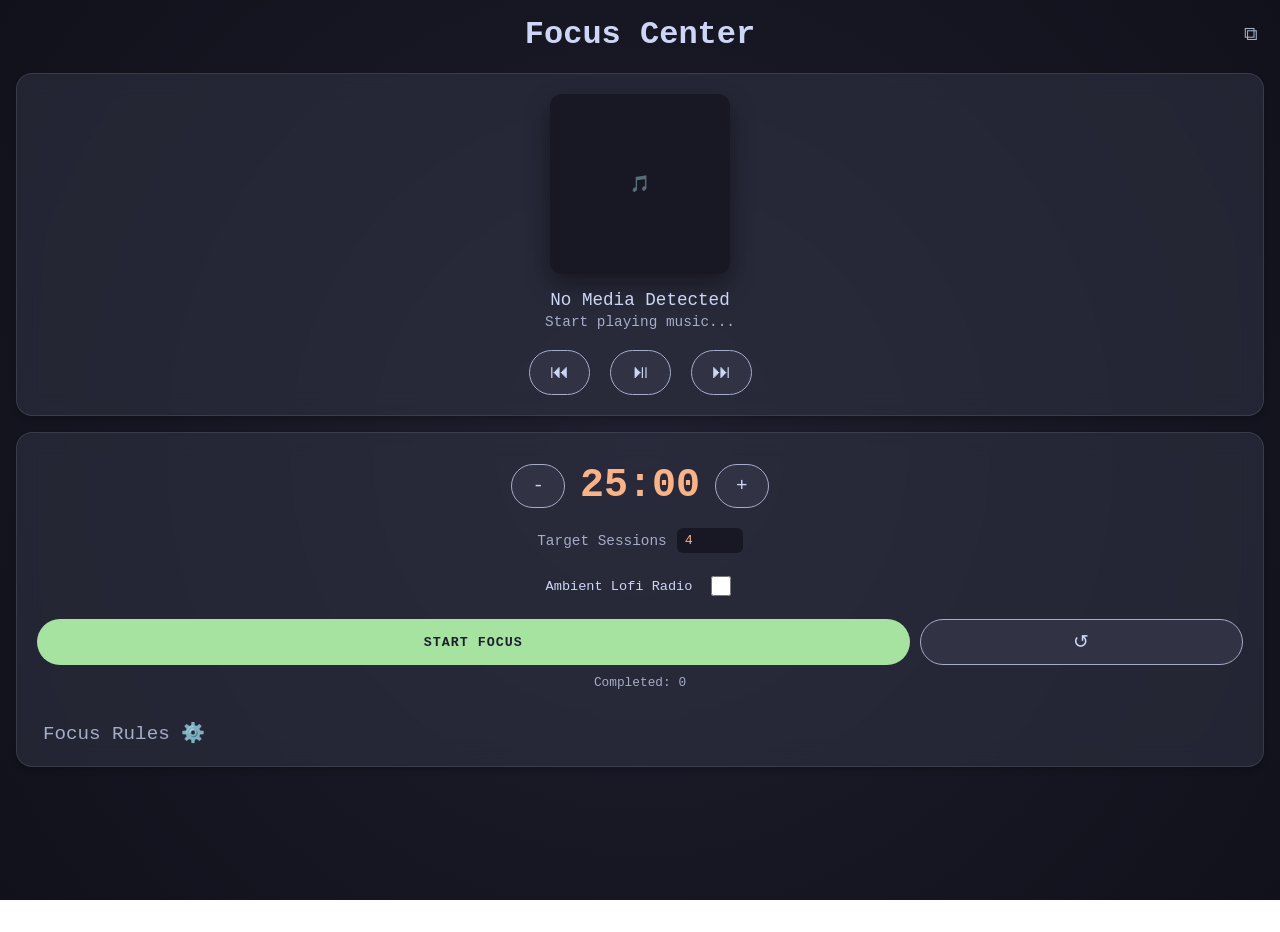
<file: Focus Extension/sidepanel/index.html>
<!DOCTYPE html>
<html lang="en">

<head>
    <meta charset="UTF-8">
    <link rel="stylesheet" href="style.css">
</head>

<body>
    <div class="container">
        <header
            style="display: flex; justify-content: center; align-items: center; position: relative; margin-bottom: 20px;">
            <h1 style="margin: 0;">Focus Center</h1>
            <button id="popOutBtn" title="Open in floating window"
                style="position: absolute; right: 0; background: transparent; border: none; color: var(--ctp-subtext); cursor: pointer; font-size: 1.2rem; transition: color 0.2s;">
                ⧉
            </button>
        </header>

        <section class="card media-card">
            <div class="thumbnail-large" id="mediaThumb">
                <span>🎵</span>
            </div>
            <div id="trackTitle">No Media Detected</div>
            <div id="trackArtist">Start playing music...</div>

            <div class="controls" style="display: flex; gap: 20px;">
                <button class="btn-circle" id="prev">⏮</button>
                <button class="btn-circle btn-accent" id="playPause">⏯</button>
                <button class="btn-circle" id="next">⏭</button>
            </div>
        </section>

        <section class="card">
            <div class="timer-adjuster">
                <button class="btn-circle" id="decTime">-</button>
                <div id="timer">25:00</div>
                <button class="btn-circle" id="incTime">+</button>
            </div>

            <div class="session-setting">
                <span>Target Sessions</span>
                <input type="number" id="sessionTarget" value="4" min="1">
            </div>

            <div class="option-row" style="margin-bottom: 20px; justify-content: center; gap: 15px;">
                <span>Ambient Lofi Radio</span>
                <input type="checkbox" id="lofiToggle" class="slider-input">
            </div>

            <div style="display: flex; gap: 10px; margin-bottom: 10px;">
                <button id="startTimer" class="btn-primary" style="flex: 3;">Start Focus</button>
                <button id="restartTimer" class="btn-circle" style="flex: 1; border-radius: 25px;">↺</button>
            </div>

            <div class="session-counter">Completed: <span id="completedSessions">0</span></div>

            <div class="settings-toggle">
                <button id="toggleSettings">Focus Rules ⚙️</button>
                <div id="settingsMenu" class="settings-content">
                    <div class="option-row">
                        <span>Block All Sites</span>
                        <input type="checkbox" id="blockAll" class="slider-input">
                    </div>

                    <div class="option-row" style="flex-direction: column; align-items: flex-start; gap: 8px;">
                        <span>Selective Block</span>
                        <textarea id="blockedSites" rows="3" placeholder="youtube.com&#10;instagram.com"></textarea>
                    </div>

                    <div class="option-row">
                        <span>Remove JS (Clean Article)</span>
                        <input type="checkbox" id="removeJS" class="slider-input">
                    </div>
                </div>
            </div>
        </section>
    </div>
    <script src="main.js"></script>
</body>

</html>
</file>
<file: Focus Extension/sidepanel/style.css>
:root {
    /* Catppuccin Mocha Palette */
    --ctp-rosewater: #f5e0dc;
    --ctp-mauve: #cba6f7;
    --ctp-red: #f38ba8;
    --ctp-maroon: #eba0ac;
    --ctp-peach: #fab387;
    --ctp-yellow: #f9e2af;
    --ctp-green: #a6e3a1;
    --ctp-teal: #94e2d5;
    --ctp-sky: #89dceb;
    --ctp-sapphire: #74c7ec;
    --ctp-blue: #89b4fa;
    --ctp-lavender: #b4befe;
    --ctp-text: #cdd6f4;
    --ctp-subtext: #a6adc8;
    --ctp-surface0: #313244;
    --ctp-base: #1e1e2e;
    --ctp-mantle: #181825;
    --ctp-crust: #11111b;

    --accent: var(--ctp-mauve);
    --blur: blur(8px);
}

* {
    font-family: 'Adwaita Mono', 'JetBrains Mono', 'Fira Code', monospace;
}

body {
    margin: 0;
    padding: 16px;
    /* Using Adwaita Mono with fallbacks */
    background-color: var(--ctp-base);
    color: var(--ctp-text);
    min-height: 100vh;
}

header {
    text-align: center;
    margin-bottom: 20px;
}

.card {
    background: var(--ctp-surface0);
    border: 1px solid var(--ctp-surface0);
    border-radius: 12px;
    padding: 16px;
    margin-bottom: 16px;
    box-shadow: 0 4px 6px -1px rgba(0, 0, 0, 0.2);
}

/* Media & Lofi Thumbnail Styles */
.media-info {
    display: flex;
    gap: 12px;
    align-items: center;
    margin-bottom: 12px;
}

.thumbnail-placeholder {
    width: 60px;
    height: 60px;
    background: var(--ctp-mantle);
    border-radius: 8px;
    display: flex;
    align-items: center;
    justify-content: center;
    overflow: hidden;
    flex-shrink: 0;
}

.thumbnail-placeholder img {
    width: 100%;
    height: 100%;
    object-fit: cover;
}

/* Session Controls */
.timer-adjuster {
    display: flex;
    justify-content: center;
    align-items: center;
    gap: 15px;
    margin: 10px 0;
}

.btn-circle {
    border-radius: 9999px;
    border: none;
    background: var(--ctp-surface0);
    color: var(--ctp-text);
    font-size: 1.2rem;
    cursor: pointer;
    display: flex;
    align-items: center;
    justify-content: center;
    border: 1px solid var(--ctp-subtext);
    padding: 10px;
    padding-inline: 20px;
    transition: transform 0.2s, filter 0.2s;
}

#timer {
    font-size: 2.5rem;
    font-weight: bold;
    color: var(--ctp-peach);
}

.session-counter {
    text-align: center;
    font-size: 0.8rem;
    color: var(--ctp-subtext);
    margin-top: 8px;
}

/* --- Media Player (Spotify Style) --- */
.media-card {
    display: flex;
    flex-direction: column;
    align-items: center;
    text-align: center;
    padding: 24px;
}

.thumbnail-large {
    width: 180px;
    /* Bigger, bolder presence */
    height: 180px;
    background: var(--ctp-mantle);
    border-radius: 12px;
    margin-bottom: 16px;
    box-shadow: 0 10px 25px rgba(0, 0, 0, 0.4);
    display: flex;
    align-items: center;
    justify-content: center;
    overflow: hidden;
}

.thumbnail-large img {
    width: 100%;
    height: 100%;
    object-fit: cover;
}

#trackTitle {
    font-size: 1.1rem;
    color: var(--ctp-text);
    margin-bottom: 4px;
    width: 100%;
    white-space: nowrap;
    overflow: hidden;
    text-overflow: ellipsis;
    /* Keeps long titles from breaking the card */
}

#trackArtist {
    font-size: 0.9rem;
    color: var(--ctp-subtext);
    margin-bottom: 20px;
}

/* --- Styled Pomodoro Inputs --- */
.session-setting {
    display: flex;
    justify-content: center;
    align-items: center;
    gap: 10px;
    margin: 20px 0;
    color: var(--ctp-subtext);
    font-size: 0.9rem;
}

/* Custom styling for the number input */
input[type="number"] {
    background: var(--ctp-mantle);
    border: 1px solid var(--ctp-surface1);
    color: var(--ctp-peach);
    padding: 5px 8px;
    border-radius: 6px;
    font-family: inherit;
    width: 50px;
    outline: none;
    transition: border-color 0.2s;
}

input[type="number"]:focus {
    border-color: var(--ctp-mauve);
}

/* --- Centered Big Action Button --- */
.btn-primary {
    display: block;
    margin: 0 auto;
    /* Centers the block element */
    width: 80%;
    padding: 14px;
    background: var(--ctp-green);
    color: var(--ctp-base);
    border: none;
    border-radius: 25px;
    /* Pill shape */
    font-weight: 800;
    text-transform: uppercase;
    letter-spacing: 1px;
    cursor: pointer;
    transition: transform 0.2s, filter 0.2s;
}

.btn-primary:hover {
    filter: brightness(1.1);
    transform: translateY(-2px);
}

.btn-primary:active {
    transform: translateY(0);
}

.btn-circle:hover {
    filter: brightness(1.1);
    transform: translateY(-2px);
}

.btn-circle:active {
    transform: translateY(0);
}

/* --- Background & Layout Enhancements --- */
body {
    margin: 0;
    padding: 16px;
    font-family: 'Adwaita Mono', monospace;
    /* A calm, deep space/nebula gradient that fits Catppuccin Mocha */
    background: radial-gradient(circle at top left, #1e1e2e, #11111b);
    background-attachment: fixed;
    color: var(--ctp-text);
}

.card {
    /* Making cards transparent (0.6 opacity) */
    background: rgba(49, 50, 68, 0.6);
    backdrop-filter: blur(12px);
    -webkit-backdrop-filter: blur(12px);
    border: 1px solid rgba(255, 255, 255, 0.1);
    border-radius: 16px;
    padding: 20px;
    margin-bottom: 16px;
}

/* --- The Toggle Settings Menu --- */
.settings-toggle {
    margin-top: 15px;
    padding-top: 15px;
    border-top: 1px solid var(--ctp-surface1);
}

.settings-content {
    display: none;
    /* Hidden by default */
    flex-direction: column;
    gap: 12px;
    margin-top: 10px;
}

.settings-content.active {
    display: flex;
}

.option-row {
    display: flex;
    justify-content: space-between;
    align-items: center;
    font-size: 0.85rem;
}

textarea {
    background: var(--ctp-crust);
    color: var(--ctp-text);
    border: 1px solid var(--ctp-surface1);
    border-radius: 8px;
    padding: 8px;
    font-family: inherit;
    font-size: 0.75rem;
    resize: vertical;
}

button#toggleSettings {
    background: transparent;
    color: var(--ctp-subtext);
    font-size: 1.2rem;
    border: none;
    cursor: pointer;
    text-decoration: none;
    transition: color 0.2s;
    display: flex;
    align-items: center;
    gap: 5px;
}

input[type="checkbox"] {
    width: 20px;
    height: 20px;
    cursor: pointer;
    accent-color: var(--accent);
}

.settings-content {
    display: flex;
    /* Always flex, but hidden via height/opacity */
    flex-direction: column;
    gap: 15px;

    /* Animation Properties */
    max-height: 0;
    opacity: 0;
    overflow: hidden;
    transition: max-height 0.4s cubic-bezier(0.4, 0, 0.2, 1),
        opacity 0.3s ease,
        margin-top 0.3s ease;
    margin-top: 0;
}

.settings-content.active {
    max-height: 500px;
    /* Set this higher than the content will ever be */
    opacity: 1;
    margin-top: 15px;
}

@keyframes focus-glow {
    0% {
        border-color: rgba(255, 255, 255, 0.1);
    }

    50% {
        border-color: var(--ctp-mauve);
    }

    100% {
        border-color: rgba(255, 255, 255, 0.1);
    }
}

.card.focus-active {
    animation: focus-glow 3s infinite ease-in-out;
    border-width: 1px;
}

/* Add to style.css */
body {
    transition: background 1.5s ease, color 0.5s ease;
}

/* Break Mode Theme */
body.break-mode {
    background: radial-gradient(circle at top left, #181825, #11111b);
    --accent: var(--ctp-teal);
    /* Teal is calmer than Mauve */
    --ctp-peach: var(--ctp-teal);
    /* Timer turns Teal */
}

body.break-mode .btn-primary {
    background: var(--ctp-teal);
}

/* Subtle pulse for the restart button */
#restartTimer:active {
    transform: rotate(-12deg);
    transition: 0.3s;
}

@keyframes zen-breathe {
    0% {
        background-size: 100% 100%;
    }

    50% {
        background-size: 140% 140%;
    }

    /* Zooms in smoothly */
    100% {
        background-size: 100% 100%;
    }
}

/* 2. Apply it to the body */
body {
    margin: 0;
    padding: 16px;
    background-color: var(--ctp-base);
    color: var(--ctp-text);
    min-height: 100vh;

    /* Zen Mode Background Setup */
    background: radial-gradient(circle at center, #1e1e2e, #11111b);
    background-attachment: fixed;
    background-position: center;

    /* The 15-second breathing loop */
    animation: zen-breathe 15s infinite ease-in-out;
    transition: background 1.5s ease, color 0.5s ease;
}

/* 3. Stop the breathing during break mode so it feels distinct */
body.break-mode {
    background: radial-gradient(circle at center, #181825, #11111b);
    animation: none;
}
</file>
